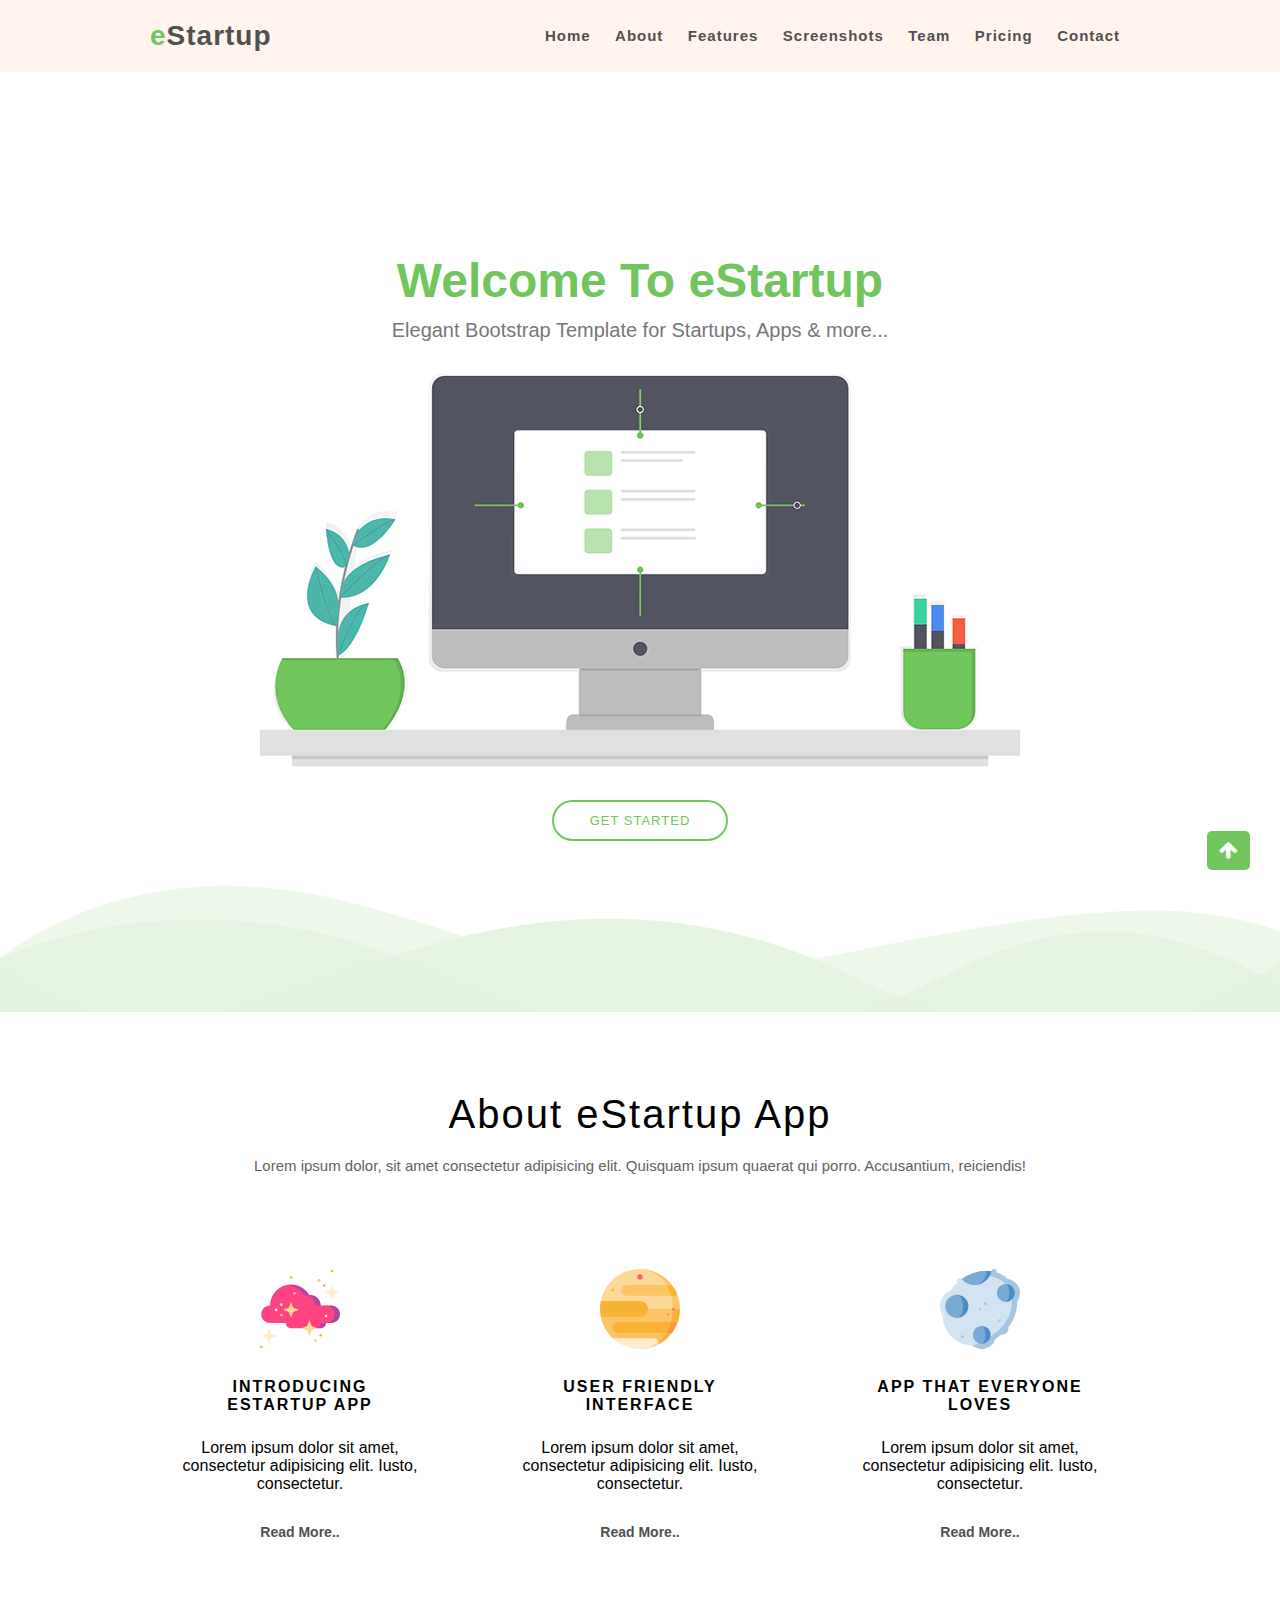
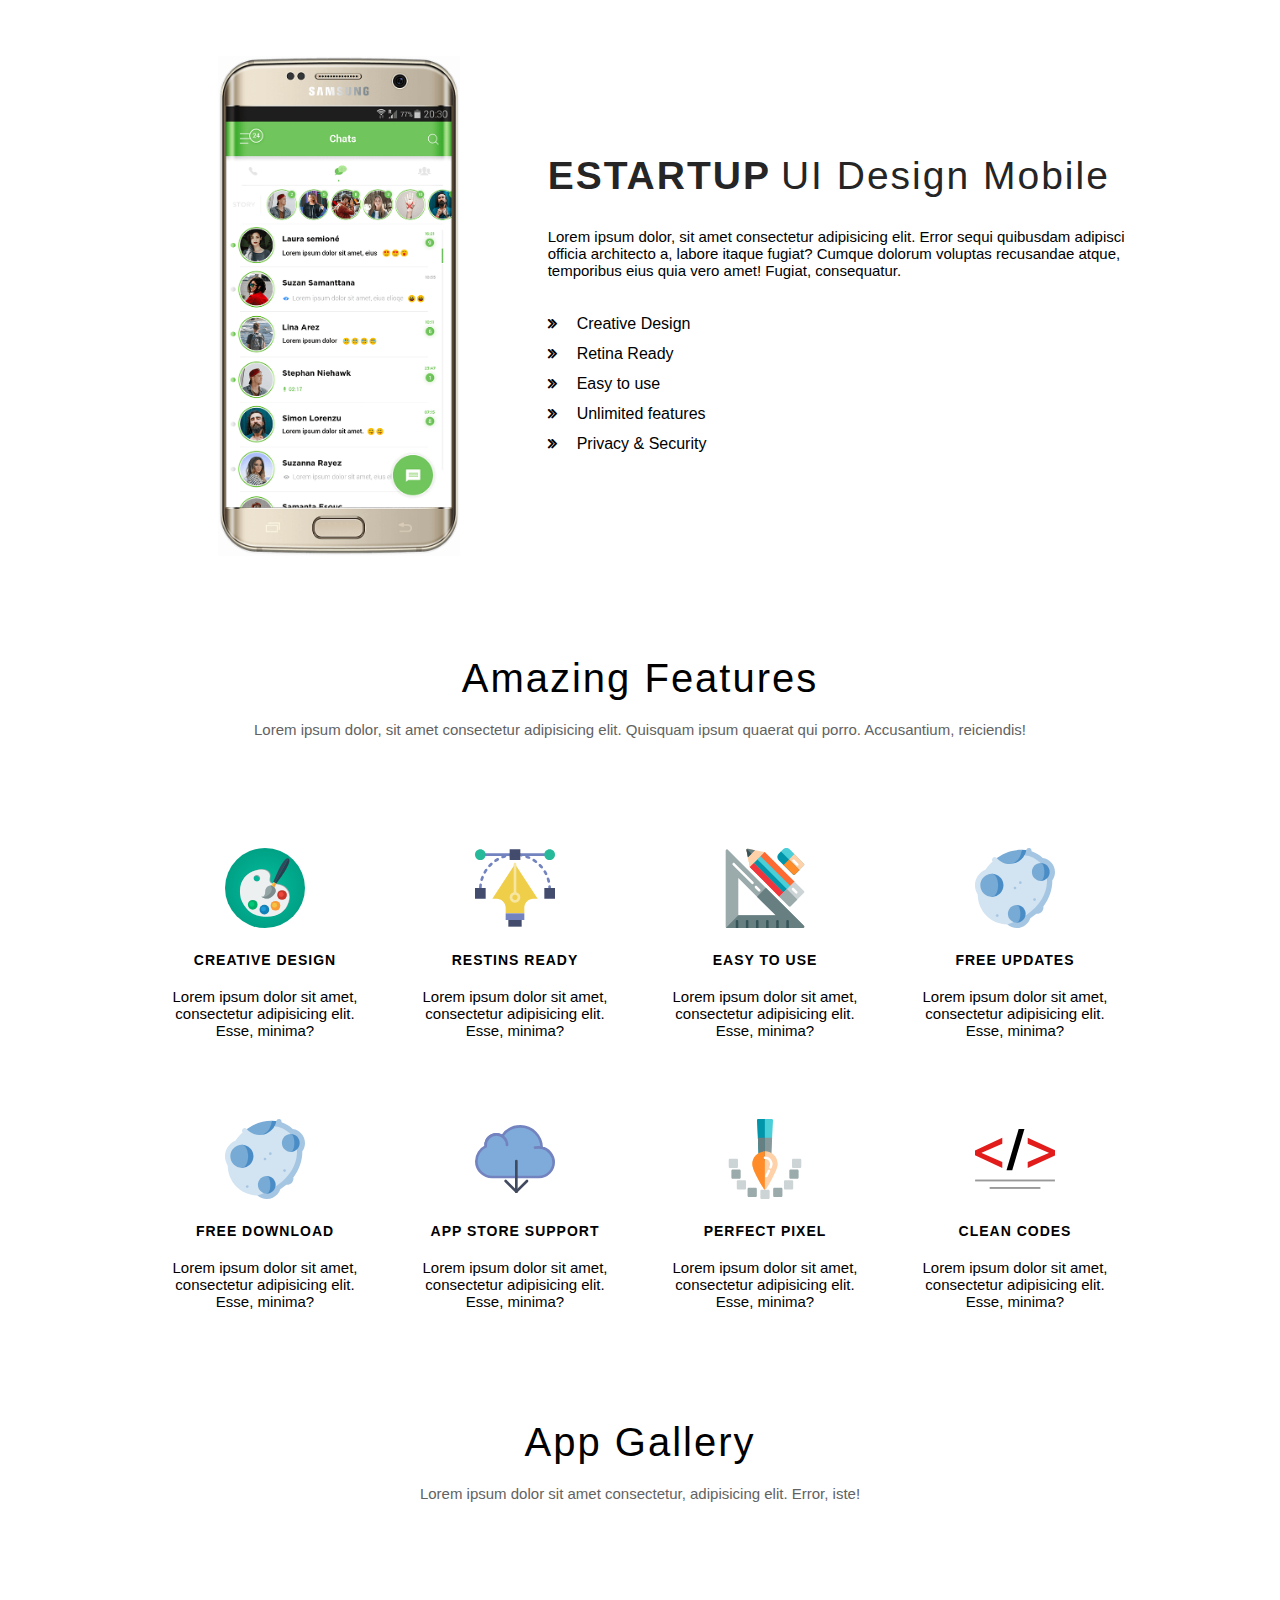
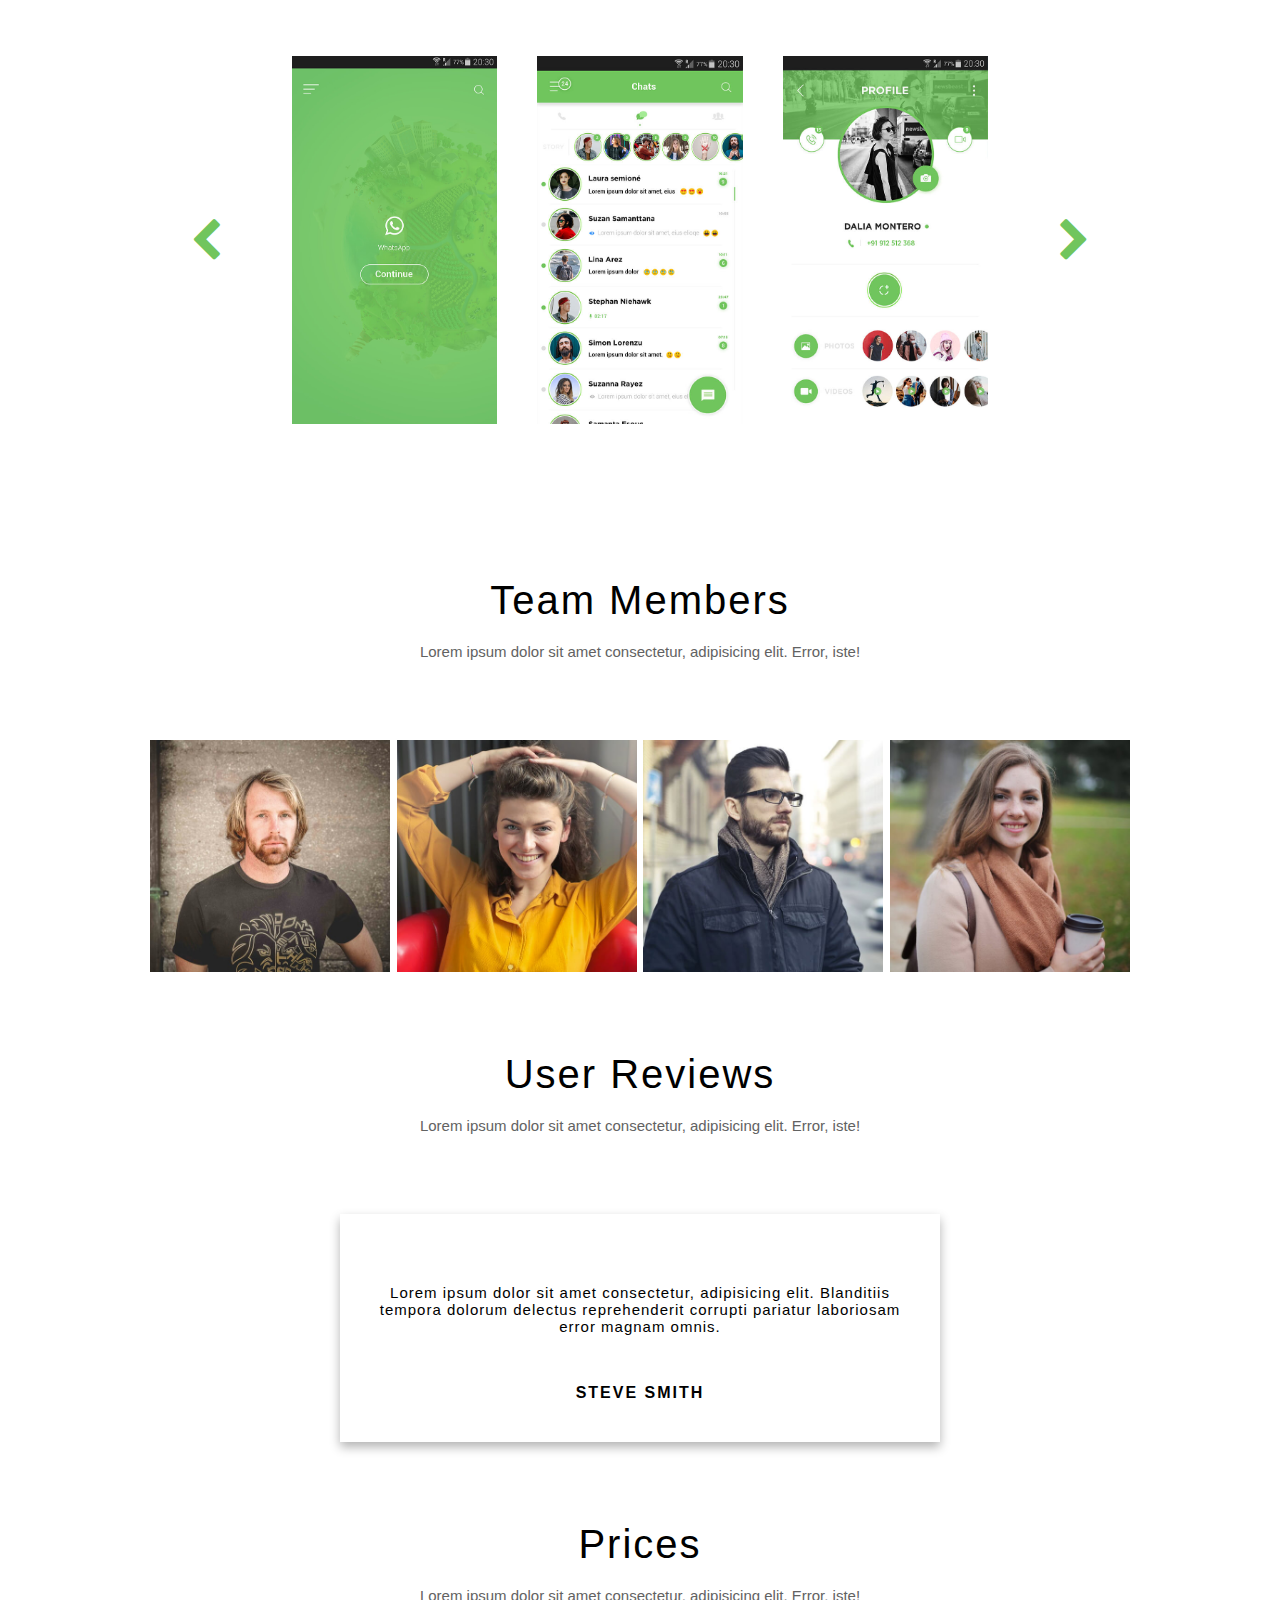
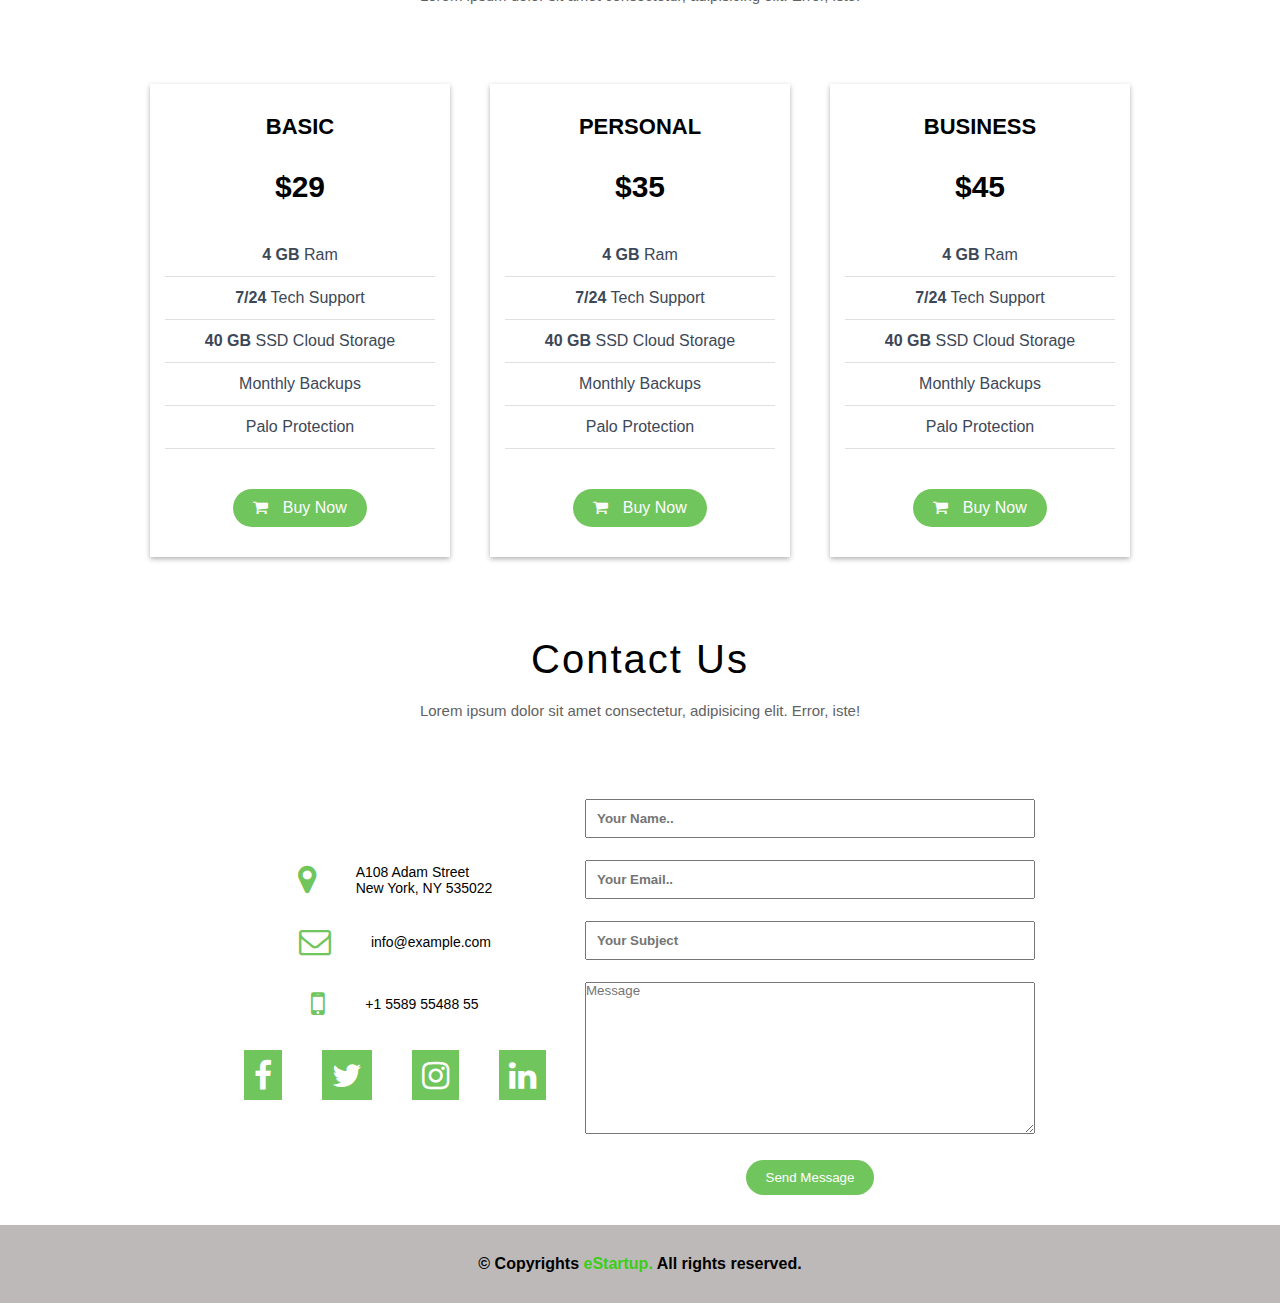
<file: index.html>
<!DOCTYPE html>
<html lang="en">
  <head>
    <meta charset="UTF-8" />
    <meta name="viewport" content="width=device-width, initial-scale=1.0" />
    <title>eStartup Project</title>
    <link rel="icon" type="image/x-icon" href="./images/startupIcon.jpg" />
    <link
      rel="stylesheet"
      href="https://cdnjs.cloudflare.com/ajax/libs/font-awesome/4.7.0/css/font-awesome.min.css"
    />
    <link rel="stylesheet" href="style.css" />
  </head>
  <body>
    <!-- ===== Navigation Header ===== -->
    <header>
      <div class="container">
        <div class="headerWithNavbar">
          <h2 class="logo">eStartup</h2>
          <nav class="nav_links">
            <a href="#"
              ><i class="fa fa-close" id="closeBtn" onclick="closeNav()"></i
            ></a>
            <a href="#">Home</a>
            <a href="#about">About</a>
            <a href="#features">Features</a>
            <a href="#screenshots">Screenshots</a>
            <a href="#team">Team</a>
            <a href="#prices">Pricing</a>
            <a href="#contact">Contact</a>
          </nav>
          <i class="fa fa-bars" id="openBtn" onclick="openNav()"></i>
        </div>
      </div>
    </header>
    <!-- End of Navigation Header Section -->

    <!-- ===== Hero Section ===== -->
    <section id="hero">
      <div class="hero-container">
        <h1>Welcome To eStartup</h1>
        <h3>Elegant Bootstrap Template for Startups, Apps &amp; more...</h3>
        <img src="images/hero-img.png" alt="" />
        <a href="#about" class="btn-get-started">Get Started</a>
      </div>
    </section>
    <!-- End of Hero Section -->

    <!-- ===== About Section ===== -->
    <section id="about">
      <div class="container">
        <div class="section-title">
          <h2>About eStartup App</h2>
          <p>
            Lorem ipsum dolor, sit amet consectetur adipisicing elit. Quisquam
            ipsum quaerat qui porro. Accusantium, reiciendis!
          </p>
        </div>
        <div class="about-container">
          <div class="aboutInfo">
            <img src="images/svg/cloud.svg" alt="" />
            <h4>Introducing eStartup App</h4>
            <p>
              Lorem ipsum dolor sit amet, consectetur adipisicing elit. Iusto,
              consectetur.
            </p>
            <a href="#">Read More..</a>
          </div>
          <div class="aboutInfo">
            <img src="images/svg/planet.svg" alt="" />
            <h4>User friendly interface</h4>
            <p>
              Lorem ipsum dolor sit amet, consectetur adipisicing elit. Iusto,
              consectetur.
            </p>
            <a href="#">Read More..</a>
          </div>
          <div class="aboutInfo">
            <img src="images/svg/asteroid.svg" alt="" />
            <h4>App that everyone loves</h4>
            <p>
              Lorem ipsum dolor sit amet, consectetur adipisicing elit. Iusto,
              consectetur.
            </p>
            <a href="#">Read More..</a>
          </div>
        </div>

        <!-- ==== App Design Section in About Section ===== -->
        <section id="design">
          <div class="image">
            <img src="images/about-img.png" alt="" />
          </div>
          <div class="design-content">
            <h2><span>eStartup</span>UI Design Mobile</h2>
            <p>
              Lorem ipsum dolor, sit amet consectetur adipisicing elit. Error
              sequi quibusdam adipisci officia architecto a, labore itaque
              fugiat? Cumque dolorum voluptas recusandae atque, temporibus eius
              quia vero amet! Fugiat, consequatur.
            </p>

            <ul class="design-list">
              <li><i class="fa fa-angle-double-right"></i>Creative Design</li>
              <li><i class="fa fa-angle-double-right"></i>Retina Ready</li>
              <li><i class="fa fa-angle-double-right"></i>Easy to use</li>
              <li>
                <i class="fa fa-angle-double-right"></i>Unlimited features
              </li>
              <li>
                <i class="fa fa-angle-double-right"></i>Privacy & Security
              </li>
            </ul>
          </div>
        </section>
        <!-- End of Design Section -->
      </div>
    </section>
    <!-- End of About Section -->

    <!-- ===== Features Section ====== -->
    <section id="features">
      <div class="container">
        <div class="section-title">
          <h2>Amazing Features</h2>
          <p>
            Lorem ipsum dolor, sit amet consectetur adipisicing elit. Quisquam
            ipsum quaerat qui porro. Accusantium, reiciendis!
          </p>
        </div>

        <div class="features-container">
          <div class="feature">
            <img src="images/svg/paint-palette.svg" alt="" />
            <h4>Creative Design</h4>
            <p>
              Lorem ipsum dolor sit amet, consectetur adipisicing elit. Esse,
              minima?
            </p>
          </div>

          <div class="feature">
            <img src="images/svg/vector.svg" alt="" />
            <h4>Restins Ready</h4>
            <p>
              Lorem ipsum dolor sit amet, consectetur adipisicing elit. Esse,
              minima?
            </p>
          </div>

          <div class="feature">
            <img src="images/svg/design-tool.svg" alt="" />
            <h4>Easy to use</h4>
            <p>
              Lorem ipsum dolor sit amet, consectetur adipisicing elit. Esse,
              minima?
            </p>
          </div>

          <div class="feature">
            <img src="images/svg/asteroid.svg" alt="" />
            <h4>Free Updates</h4>
            <p>
              Lorem ipsum dolor sit amet, consectetur adipisicing elit. Esse,
              minima?
            </p>
          </div>

          <div class="feature">
            <img src="images/svg/asteroid.svg" alt="" />
            <h4>Free Download</h4>
            <p>
              Lorem ipsum dolor sit amet, consectetur adipisicing elit. Esse,
              minima?
            </p>
          </div>

          <div class="feature">
            <img src="images/svg/cloud-computing.svg" alt="" />
            <h4>App store support</h4>
            <p>
              Lorem ipsum dolor sit amet, consectetur adipisicing elit. Esse,
              minima?
            </p>
          </div>

          <div class="feature">
            <img src="images/svg/pixel.svg" alt="" />
            <h4>Perfect Pixel</h4>
            <p>
              Lorem ipsum dolor sit amet, consectetur adipisicing elit. Esse,
              minima?
            </p>
          </div>

          <div class="feature">
            <img src="images/svg/code.svg" alt="" />
            <h4>Clean Codes</h4>
            <p>
              Lorem ipsum dolor sit amet, consectetur adipisicing elit. Esse,
              minima?
            </p>
          </div>
        </div>
      </div>
    </section>
    <!-- End of Features Section -->

    <!-- ===== App Gallery Section -->
    <section id="screenshots">
      <div class="container">
        <div class="section-title">
          <h2>App Gallery</h2>
          <p>
            Lorem ipsum dolor sit amet consectetur, adipisicing elit. Error,
            iste!
          </p>
        </div>

        <!-- Gallery -->
        <div class="gallery-wrap">
          <i class="fa fa-chevron-left" id="backBtn"></i>
          <div class="gallery">
            <div>
              <span><img src="images/screen/1.jpg" alt="" /></span>
              <span><img src="images/screen/2.jpg" alt="" /></span>
              <span><img src="images/screen/3.jpg" alt="" /></span>
            </div>
            <div>
              <span><img src="images/screen/4.jpg" alt="" /></span>
              <span><img src="images/screen/5.jpg" alt="" /></span>
              <span><img src="images/screen/6.jpg" alt="" /></span>
            </div>
            <div>
              <span><img src="images/screen/7.jpg" alt="" /></span>
              <span><img src="images/screen/8.jpg" alt="" /></span>
              <span><img src="images/screen/8.jpg" alt="" /></span>
            </div>
          </div>
          <i class="fa fa-chevron-right" id="nextBtn"></i>
        </div>
      </div>
    </section>
    <!-- End of Gallery Section -->

    <!-- ===== Team Section ===== -->
    <section id="team">
      <div class="container">
        <div class="section-title">
          <h2>Team Members</h2>
          <p>
            Lorem ipsum dolor sit amet consectetur, adipisicing elit. Error,
            iste!
          </p>
        </div>
        <div class="teamMembers-container">
          <div class="teamMember">
            <img src="images/team/1.jpg" alt="" />
            <div class="team-content">
              <h4>Kimberly Tran</h4>
              <p>Chief Executive Officer</p>
              <div class="social-media">
                <i class="fa fa-facebook"></i>
                <i class="fa fa-twitter"></i>
                <i class="fa fa-linkedin"></i>
              </div>
            </div>
          </div>
          <div class="teamMember">
            <img src="images/team/2.jpg" alt="" />
            <div class="team-content">
              <h4>Jessica Ram</h4>
              <p>Manager</p>
              <div class="social-media">
                <i class="fa fa-facebook"></i>
                <i class="fa fa-twitter"></i>
                <i class="fa fa-linkedin"></i>
              </div>
            </div>
          </div>
          <div class="teamMember">
            <img src="images/team/3.jpg" alt="" />
            <div class="team-content">
              <h4>Steve Smith</h4>
              <p>Chief Technical Officer</p>
              <div class="social-media">
                <i class="fa fa-facebook"></i>
                <i class="fa fa-twitter"></i>
                <i class="fa fa-linkedin"></i>
              </div>
            </div>
          </div>
          <div class="teamMember">
            <img src="images/team/4.jpg" alt="" />
            <div class="team-content">
              <h4>Ashley Adams</h4>
              <p>Accountant</p>
              <div class="social-media">
                <i class="fa fa-facebook"></i>
                <i class="fa fa-twitter"></i>
                <i class="fa fa-linkedin"></i>
              </div>
            </div>
          </div>
        </div>
      </div>
    </section>
    <!-- End of Team Section -->

    <!-- ======= Reviews ====== -->
    <section id="reviews">
      <div class="container">
        <div class="section-title">
          <h2>User Reviews</h2>
          <p>
            Lorem ipsum dolor sit amet consectetur, adipisicing elit. Error,
            iste!
          </p>
        </div>
        <div class="review">
          <p id="review-content">
            Lorem ipsum dolor sit amet consectetur, adipisicing elit. Blanditiis
            tempora dolorum delectus reprehenderit corrupti pariatur laboriosam
            error magnam omnis. Magni itaque quibusdam dolorum eius
            reprehenderit voluptatem quidem, nobis sapiente modi!
          </p>
          <h4 id="userName"></h4>
        </div>
      </div>
    </section>
    <!-- End of Reviews Section-->

    <!-- ====== Pricing Section ====== -->
    <section id="prices">
      <div class="container">
        <div class="section-title">
          <h2>Prices</h2>
          <p>
            Lorem ipsum dolor sit amet consectetur, adipisicing elit. Error,
            iste!
          </p>
        </div>
        <div class="prices-container">
          <div class="price">
            <h4>BASIC</h4>
            <h2>$29</h2>
            <ul class="prices-list">
              <li><b>4 GB</b> Ram</li>
              <li><b>7/24</b> Tech Support</li>
              <li><b>40 GB</b> SSD Cloud Storage</li>
              <li>Monthly Backups</li>
              <li>Palo Protection</li>
            </ul>
            <div class="table_btn">
              <a href="#" class="btn"
                ><i class="fa fa-shopping-cart"></i> Buy Now</a
              >
            </div>
          </div>
          <div class="price">
            <h4>PERSONAL</h4>
            <h2>$35</h2>
            <ul class="prices-list">
              <li><b>4 GB</b> Ram</li>
              <li><b>7/24</b> Tech Support</li>
              <li><b>40 GB</b> SSD Cloud Storage</li>
              <li>Monthly Backups</li>
              <li>Palo Protection</li>
            </ul>
            <div class="table_btn">
              <a href="#" class="btn"
                ><i class="fa fa-shopping-cart"></i> Buy Now</a
              >
            </div>
          </div>
          <div class="price">
            <h4>BUSINESS</h4>
            <h2>$45</h2>
            <ul class="prices-list">
              <li><b>4 GB</b> Ram</li>
              <li><b>7/24</b> Tech Support</li>
              <li><b>40 GB</b> SSD Cloud Storage</li>
              <li>Monthly Backups</li>
              <li>Palo Protection</li>
            </ul>
            <div class="table_btn">
              <a href="#" class="btn"
                ><i class="fa fa-shopping-cart"></i> Buy Now</a
              >
            </div>
          </div>
        </div>
      </div>
    </section>
    <!-- End of Pricing Section -->

    <!-- ====== Contact Section ======= -->
    <section id="contact">
      <div class="container">
        <div class="section-title">
          <h2>Contact Us</h2>
          <p>
            Lorem ipsum dolor sit amet consectetur, adipisicing elit. Error,
            iste!
          </p>
        </div>
        <div class="contact-container">
          <div class="contact-info">
            <div>
              <i class="fa fa-map-marker"></i>
              <p>A108 Adam Street<br />New York, NY 535022</p>
            </div>
            <div>
              <i class="fa fa-envelope-o"></i>
              <p>info@example.com</p>
            </div>
            <div>
              <i class="fa fa-mobile"></i>
              <p>+1 5589 55488 55</p>
            </div>
            <div class="social-media-links">
              <i class="fa fa-facebook"></i>
              <i class="fa fa-twitter"></i>
              <i class="fa fa-instagram"></i>
              <i class="fa fa-linkedin"></i>
            </div>
          </div>
          <div class="contact-form">
            <form>
              <input type="text" id="name" placeholder="Your Name.." />
              <input type="email" id="email" placeholder="Your Email.." />
              <input type="text" id="subject" placeholder="Your Subject" />
              <textarea
                id="message"
                cols="30"
                rows="10"
                placeholder="Message"
              ></textarea>
              <button id="send-msg-btn">Send Message</button>
            </form>
          </div>
        </div>
      </div>
    </section>
    <!-- End of Contact Section -->

    <!-- ====== Footer ======= -->
    <footer id="footer">
      <div class="footer-info">
        <p>&copy; Copyrights <span>eStartup.</span> All rights reserved.</p>
      </div>
    </footer>
    <!-- End of Footer -->

    <!-- Arrow up button -->
    <a href="#" id="arrow-up"><i class="fa fa-arrow-up"></i></a>
    <script src="script.js"></script>
  </body>
</html>
</file>
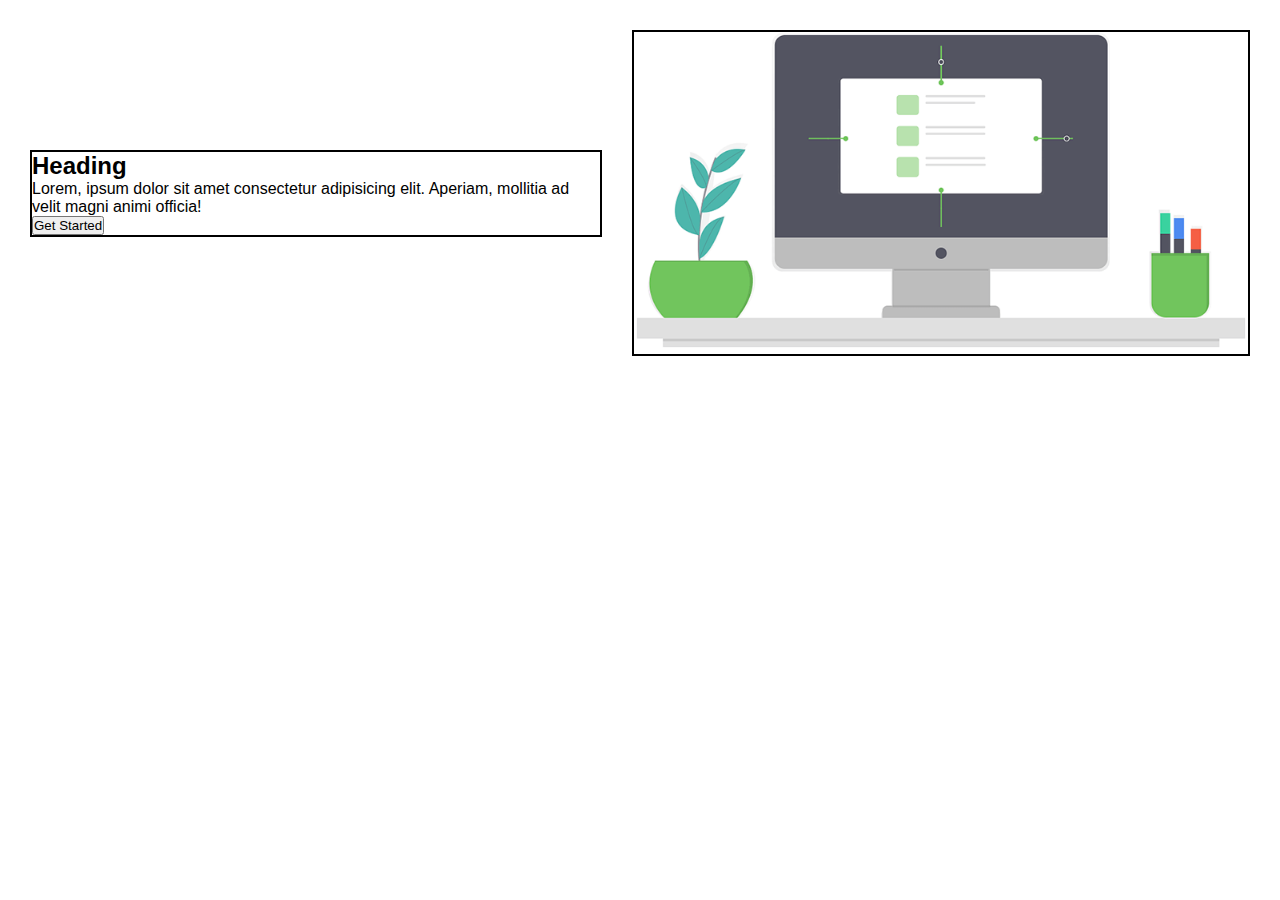
<file: responsiveHero.html>
<!DOCTYPE html>
<html lang="en">
  <head>
    <meta charset="UTF-8" />
    <meta name="viewport" content="width=device-width, initial-scale=1.0" />
    <title>Responsive Hero Container</title>
    <link rel="stylesheet" href="responsiveHero.css" />
  </head>
  <body>
    <div class="container">
      <div class="content">
        <h2>Heading</h2>
        <p>
          Lorem, ipsum dolor sit amet consectetur adipisicing elit. Aperiam,
          mollitia ad velit magni animi officia!
        </p>
        <button>Get Started</button>
      </div>
      <div class="image">
        <img src="images/hero-img.png" alt="" />
      </div>
    </div>
  </body>
</html>
</file>
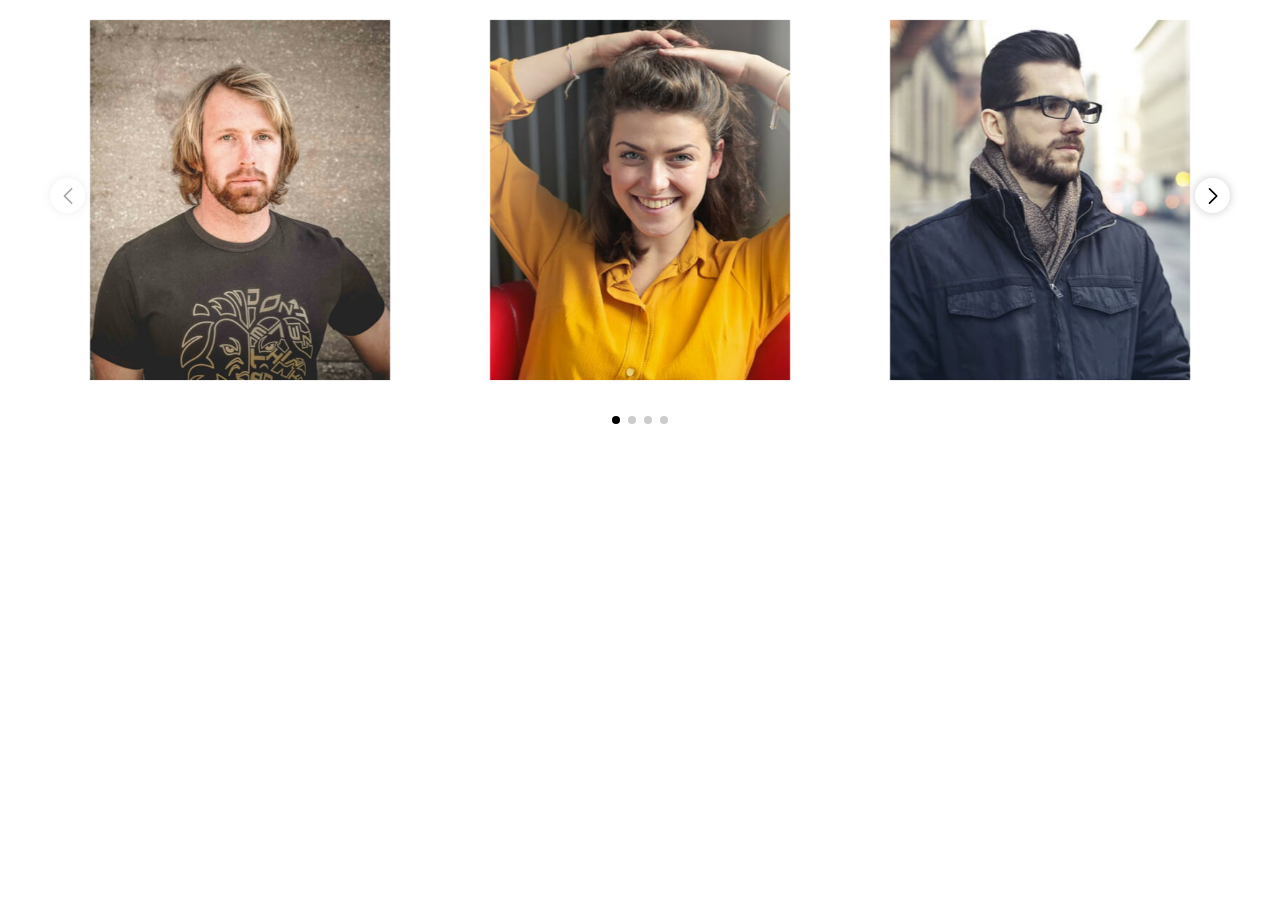
<file: sliderExample.html>
<!DOCTYPE html>
<html lang="en">
  <head>
    <meta charset="UTF-8" />
    <meta name="viewport" content="width=device-width, initial-scale=1.0" />
    <title>Slider Project</title>
    <link
      rel="stylesheet"
      href="https://cdn.jsdelivr.net/npm/swiper@10/swiper-bundle.min.css"
    />
    <link rel="stylesheet" href="sliderExample.css" />
  </head>
  <body>
    <div class="swiper-container">
      <div class="swiper mySwiper">
        <div class="swiper-wrapper">
          <div class="swiper-slide">
            <div class="card">
              <div class="image">
                <img src="images/team/1.jpg" alt="" />
              </div>
            </div>
          </div>
          <div class="swiper-slide">
            <div class="card">
              <div class="image">
                <img src="images/team/2.jpg" alt="" />
              </div>
            </div>
          </div>
          <div class="swiper-slide">
            <div class="card">
              <div class="image">
                <img src="images/team/3.jpg" alt="" />
              </div>
            </div>
          </div>
          <div class="swiper-slide">
            <div class="card">
              <div class="image">
                <img src="images/team/2.jpg" alt="" />
              </div>
            </div>
          </div>
          <div class="swiper-slide">
            <div class="card">
              <div class="image">
                <img src="images/team/3.jpg" alt="" />
              </div>
            </div>
          </div>
          <div class="swiper-slide">
            <div class="card">
              <div class="image">
                <img src="images/team/4.jpg" alt="" />
              </div>
            </div>
          </div>
        </div>
      </div>
      <div class="swiper-pagination"></div>

      <!-- If we need navigation buttons -->
      <div class="swiper-button-prev"></div>
      <div class="swiper-button-next"></div>

      <!-- If we need scrollbar -->
      <div class="swiper-scrollbar"></div>
    </div>
    <script src="https://cdn.jsdelivr.net/npm/swiper@10/swiper-bundle.min.js"></script>
    <script>
      var swiper = new Swiper(".mySwiper", {
        slidesPerView: 3,
        // spaceBetween: 10,
        pagination: {
          el: ".swiper-pagination",
          clickable: true,
        },
        navigation: {
          nextEl: ".swiper-button-next",
          prevEl: ".swiper-button-prev",
        },
        breakpoints: {
          320: {
            slidesPerView: 1,
          },
          760: {
            slidesPerView: 2,
            // spaceBetween: 20,
          },
          992: {
            slidesPerView: 3,
            // spaceBetween: 20,
          },
        },
      });
    </script>
  </body>
</html>
</file>
<file: style.css>
* {
  margin: 0;
  padding: 0;
  box-sizing: border-box;
  font-family: "Segoe UI", Tahoma, Geneva, Verdana, sans-serif;
}

html {
  scroll-behavior: smooth;
}

/* -------- Navigation Header CSS----------- */

header {
  background-color: seashell;
  z-index: 10;
  padding: 20px 0px;
}

.container {
  max-width: 1000px;
  margin: auto;
  padding: 0px 10px;
}

.headerWithNavbar {
  display: flex;
  justify-content: space-between;
  align-items: center;
}

.headerWithNavbar .logo {
  color: #505050;
  font-size: 28px;
  font-weight: 600;
  letter-spacing: 1px;
}

.headerWithNavbar .logo::first-letter {
  color: #71c55d;
}

.headerWithNavbar .nav_links a {
  text-decoration: none;
  color: #505050;
  font-size: 15px;
  font-weight: 600;
  padding: 0px 10px;
  letter-spacing: 1px;
}

.headerWithNavbar .nav_links a:hover {
  color: #71c55d;
}

#closeBtn,
#openBtn {
  display: none;
}

@media (max-width: 765px) {
  #closeBtn,
  #openBtn {
    display: block;
    font-size: 25px;
  }

  .headerWithNavbar .nav_links {
    position: fixed;
    top: 0;
    left: 0;
    width: 100%;
    height: 420px;
    background-color: #505050;
    text-align: center;
    z-index: 1;
    overflow-y: hidden;
    padding-top: 45px;
    display: none;
  }

  .headerWithNavbar .nav_links a {
    display: block;
    color: white;
    margin: 30px 0px;
    letter-spacing: 2px;
  }

  #closeBtn {
    position: absolute;
    top: 20px;
    right: 20px;
    color: #000;
  }
}

/* ------------------ Hero Section CSS ------------------- */
#hero {
  width: 100%;
  height: 100vh;
  background: url(./images/hero-bg.png) center bottom no-repeat;
  background-size: 100%;
  position: relative;
  margin-top: 40px;
}

@media (min-width: 1025px) and (max-height: 768px) {
  #hero {
    height: 110vh;
  }
}

@media (max-height: 600px) {
  #hero {
    height: 200vh;
  }
}

#hero .hero-container {
  position: absolute;
  top: 0;
  bottom: 0;
  left: 0;
  right: 0;
  display: flex;
  justify-content: center;
  align-items: center;
  flex-direction: column;
  text-align: center;
}

#hero h1 {
  margin: 0 0 10px 0;
  font-size: 48px;
  font-weight: 700;
  line-height: 56px;
  color: #71c55d;
}

@media (max-width: 768px) {
  #hero h1 {
    font-size: 28px;
    line-height: 36px;
  }
}

#hero h3 {
  color: #777;
  margin-bottom: 30px;
  font-size: 20px;
  font-weight: 300;
}

@media (max-width: 768px) {
  #hero h3 {
    font-size: 18px;
    line-height: 24px;
    margin-bottom: 30px;
  }
}

#hero img {
  max-width: 95%;
  margin-bottom: 30px;
}

.btn-get-started {
  text-transform: uppercase;
  font-weight: 400;
  font-size: 13px;
  letter-spacing: 1px;
  padding: 11px 36px;
  border-radius: 50px;
  transition: 0.5s;
  margin-bottom: 30px;
  border: 2px solid #71c55d;
  background: #fff;
  color: #71c55d;
  text-decoration: none;
}

.btn-get-started:hover {
  color: #fff;
  background: #71c55d;
}

/* ---------- About Section CSS -------------- */
.section-title {
  margin: 80px 0px;
  text-align: center;
}

.section-title h2 {
  margin-bottom: 20px;
  font-weight: 100;
  font-size: 40px;
  letter-spacing: 2px;
}

.section-title p {
  color: #626262;
  font-size: 15px;
  font-weight: 300;
}

.about-container {
  display: flex;
  justify-content: center;
  align-items: center;
  gap: 40px;
}

@media (max-width: 800px) {
  .about-container {
    flex-direction: column;
  }
}

.about-container .aboutInfo {
  padding: 15px;
  border-radius: 5px;
  transition: 0.5s;
  text-align: center;
}

.about-container .aboutInfo img {
  width: 80px;
  height: 80px;
}

.about-container .aboutInfo h4 {
  margin: 25px;
  text-transform: uppercase;
  letter-spacing: 2px;
}

.about-container .aboutInfo p {
  font-weight: 100;
  margin-bottom: 30px;
}

.about-container .aboutInfo a {
  color: #505050;
  font-size: 14px;
  font-weight: 600;
  text-decoration: none;
  text-transform: capitalize;
  transition: 0.3s;
}

.about-container .aboutInfo a:hover {
  color: #71c55d;
}

.about-container .aboutInfo:hover {
  box-shadow: 0px 2px 5px rgba(0, 0, 0, 0.3);
}

/* ---- Design Section CSS in About Section -------- */
#design {
  display: flex;
  justify-content: center;
  align-items: center;
  gap: 20px;
  margin: 100px 0px;
}

#design .image {
  width: 100%;
  height: 500px;
}

#design .image img {
  width: 100%;
  height: 100%;
  object-fit: contain;
}

.design-content h2 {
  margin-bottom: 30px;
  font-size: 39px;
  font-weight: 100;
  color: #252525;
  letter-spacing: 2px;
  text-transform: capitalize;
}

.design-content span {
  font-weight: 700;
  padding-right: 10px;
  text-transform: uppercase;
}

.design-content p {
  margin-bottom: 30px;
  font-weight: 100;
  font-size: 15px;
}

#design .design-list li {
  list-style-type: none;
  font-weight: 100;
  line-height: 30px;
}

#design .design-list li .fa {
  font-weight: bold;
  padding-right: 20px;
}

@media (max-width: 785px) {
  #design {
    flex-direction: column;
  }

  .design-content h2 {
    text-align: center;
  }
}

/* ---------- Features Section CSS ------------ */
.features-container {
  display: flex;
  justify-content: center;
  align-items: center;
  flex-wrap: wrap;
  gap: 20px;
}

.features-container .feature {
  width: 230px;
  padding: 30px 20px;
  text-align: center;
}

.features-container .feature img {
  width: 80px;
  height: 80px;
}

.features-container .feature h4 {
  margin: 20px 0px;
  text-transform: uppercase;
  letter-spacing: 1px;
  font-size: 14px;
}

.features-container .feature p {
  font-weight: 100;
  font-size: 15px;
}

.features-container .feature:hover {
  border-radius: 5px;
  box-shadow: 0px 5px 10px rgba(0, 0, 0, 0.3);
}

/* ------- App Gallery Section CSS ------ */
.gallery {
  width: 1500px;
  display: flex;
  align-items: center;
  overflow-x: scroll;
  height: 480px;
  /* border: 1px solid black; */
}

.gallery div {
  width: 100%;
  display: grid;
  grid-template-columns: auto auto auto;
  grid-gap: 40px;
  padding: 30px;
  flex: none;
}

.gallery div img {
  width: 100%;
  height: 100%;
  transition: transform 0.5s;
}

.gallery::-webkit-scrollbar {
  display: none;
}

.gallery-wrap {
  display: flex;
  align-items: center;
  justify-content: center;
  margin: 10% auto;
}

#nextBtn,
#backBtn {
  font-size: 45px;
  cursor: pointer;
  margin: 40px;
  color: #71c55d;
}

.gallery div img:hover {
  cursor: pointer;
  transform: scale(1.1);
}

@media (max-width: 800px) {
  .gallery {
    height: 600px;
  }

  .gallery div {
    height: 100%;
  }

  .gallery div img {
    width: 230px;
  }
}

/* ---------- Team Members CSS ------------ */
.teamMembers-container {
  display: flex;
  justify-content: space-between;
  align-items: center;
  flex-wrap: wrap;
}

.teamMember {
  width: 240px;
  position: relative;
}

.teamMember img {
  width: 100%;
  height: 100%;
  display: block;
  object-fit: cover;
}

.team-content {
  position: absolute;
  bottom: 0;
  left: 0;
  right: 0;
  /* top: 100%; */
  text-align: center;
  background: #fff;
  line-height: 30px;
  transition: 0.6s ease;
  overflow: hidden;
  height: 0;
}

.teamMember:hover .team-content {
  /* top: 55%; */
  height: 50%;
}

.team-content h4 {
  text-transform: uppercase;
  letter-spacing: 1px;
  margin: 10px 0px 0px;
}

.team-content p {
  font-weight: 100;
}

.team-content .social-media i {
  color: #626262;
  margin: 5px;
  font-size: 16px;
}

@media (max-width: 800px) {
  .teamMembers-container {
    justify-content: center;
    gap: 20px;
  }
}

/* ----------- Reviews Section CSS ---------- */
.review {
  max-width: 600px;
  min-height: 220px;
  box-shadow: 0px 5px 10px rgba(0, 0, 0, 0.3);
  margin: 0px auto;
  padding: 20px;
  text-align: center;
  display: flex;
  justify-content: center;
  align-items: center;
  flex-direction: column;
}

.review p {
  font-size: 15px;
  font-weight: 200;
  letter-spacing: 1px;
  margin-top: 50px;
  min-height: 80px;
  width: 100%;
}

.review h4 {
  margin: 20px;
  text-transform: uppercase;
  letter-spacing: 2px;
}

/* -------- Pricing Section CSS -------- */
.prices-container {
  display: flex;
  justify-content: space-between;
  align-items: center;
  flex-wrap: wrap;
  gap: 20px;
}

.price {
  width: 300px;
  box-shadow: 0px 2px 5px rgba(0, 0, 0, 0.3);
  text-align: center;
  padding: 30px 15px;
}

.price h4 {
  padding-bottom: 30px;
  font-size: 22px;
}

.price h2 {
  margin-bottom: 30px;
  font-size: 30px;
}

.price ul {
  list-style-type: none;
  margin: 10px auto;
}

.price ul li {
  color: #3c4857;
  border-bottom: 1px solid rgba(153, 153, 153, 0.3);
  padding: 12px 0;
}

.btn {
  background: #71c55d;
  color: #fff;
  display: inline-block;
  margin-top: 30px;
  padding: 10px 20px;
  border-radius: 50px;
}

a.btn {
  text-decoration: none;
}

.btn .fa {
  margin-right: 10px;
}

@media (max-width: 800px) {
  .prices-container {
    justify-content: center;
  }
}

/* ----------- Contact Section CSS --------- */
.contact-container {
  display: flex;
  justify-content: center;
  align-items: center;
  gap: 40px;
}

.contact-info {
  width: 100%;
  max-width: 300px;
}

.contact-info div {
  display: flex;
  align-items: center;
  justify-content: center;
  gap: 40px;
  margin-bottom: 30px;
}

.contact-info div i {
  color: #71c55d;
  font-size: 32px;
}

.contact-info div p {
  font-size: 14px;
}

.social-media-links .fa {
  width: 50px;
  height: 50px;
  background: #71c55d;
  color: white;
  text-align: center;
  padding: 10px;
}

.contact-form {
  width: 100%;
  max-width: 450px;
}

.contact-form input,
.contact-form textarea {
  width: 100%;
  margin-bottom: 22px;
}

.contact-form input {
  padding: 10px;
  outline: none;
  font-weight: 600;
}

#send-msg-btn {
  display: block;
  margin: 0 auto;
  padding: 10px 20px;
  border: none;
  color: white;
  background: #71c55d;
  border-radius: 50px;
}

@media (max-width: 800px) {
  .contact-container {
    flex-direction: column;
  }
}

/* -------- Footer Section CSS -------- */
#footer {
  margin-top: 30px;
  padding: 30px;
  background: #beb9b9;
  text-align: center;
}

.footer-info p {
  font-weight: 600;
}

.footer-info p span {
  color: #3ace16;
}

/* ------ Arrow up button -------- */
#arrow-up {
  position: fixed;
  bottom: 30px;
  right: 30px;
  color: #fff;
  background: #71c55d;
  padding: 8px 12px;
  font-size: 20px;
  border-radius: 5px;
}
</file>
<file: responsiveHero.css>
* {
  margin: 0;
  padding: 0;
  box-sizing: border-box;
  font-family: "Segoe UI", Tahoma, Geneva, Verdana, sans-serif;
}

.container {
  display: flex;
  align-items: center;
  justify-content: center;
  gap: 30px;
  padding: 30px;
}

.content {
  border: 2px solid black;
}

.image {
  border: 2px solid black;
}

.image img {
  width: 100%;
  max-width: 800px;
}

@media (max-width: 800px) {
  .container {
    flex-direction: column;
  }
}
</file>
<file: sliderExample.css>
* {
  margin: 0;
  padding: 0;
  box-sizing: border-box;
}

.card {
  /* position: relative; */
  padding: 20px 40px;
  display: flex;
  justify-content: flex-start;
  align-items: center;
}

.card .image {
  width: 300px;
  height: 360px;
}

.card .image img {
  width: 100%;
  height: 100%;
  object-fit: cover;
}

.swiper-container {
  position: relative;
  margin: 0 auto;
  max-width: 1200px;
  width: 100%;
}

.swiper {
  margin: 0 auto;
  cursor: grab;
}

.swiper-slide {
  display: flex;
  justify-content: center;
  align-items: center;
}

.swiper-button-next,
.swiper-button-prev {
  width: 35px;
  height: 35px;
  border-radius: 50%;
  background: #fff;
  box-shadow: 0 0 10px #ccc;
}

.swiper-button-next::after,
.swiper-button-prev::after {
  font-size: 16px;
  font-weight: bold;
  color: #000;
}

/* .swiper-button-next:hover {
  transform: scale(1.2) translateX(80%);
}

.swiper-button-prev:hover {
  transform: scale(1.2) translateX(-80%);
} */

.swiper-pagination {
  transform: translateY(200%);
}

.swiper-pagination-bullet {
  background: #000;
}
</file>
